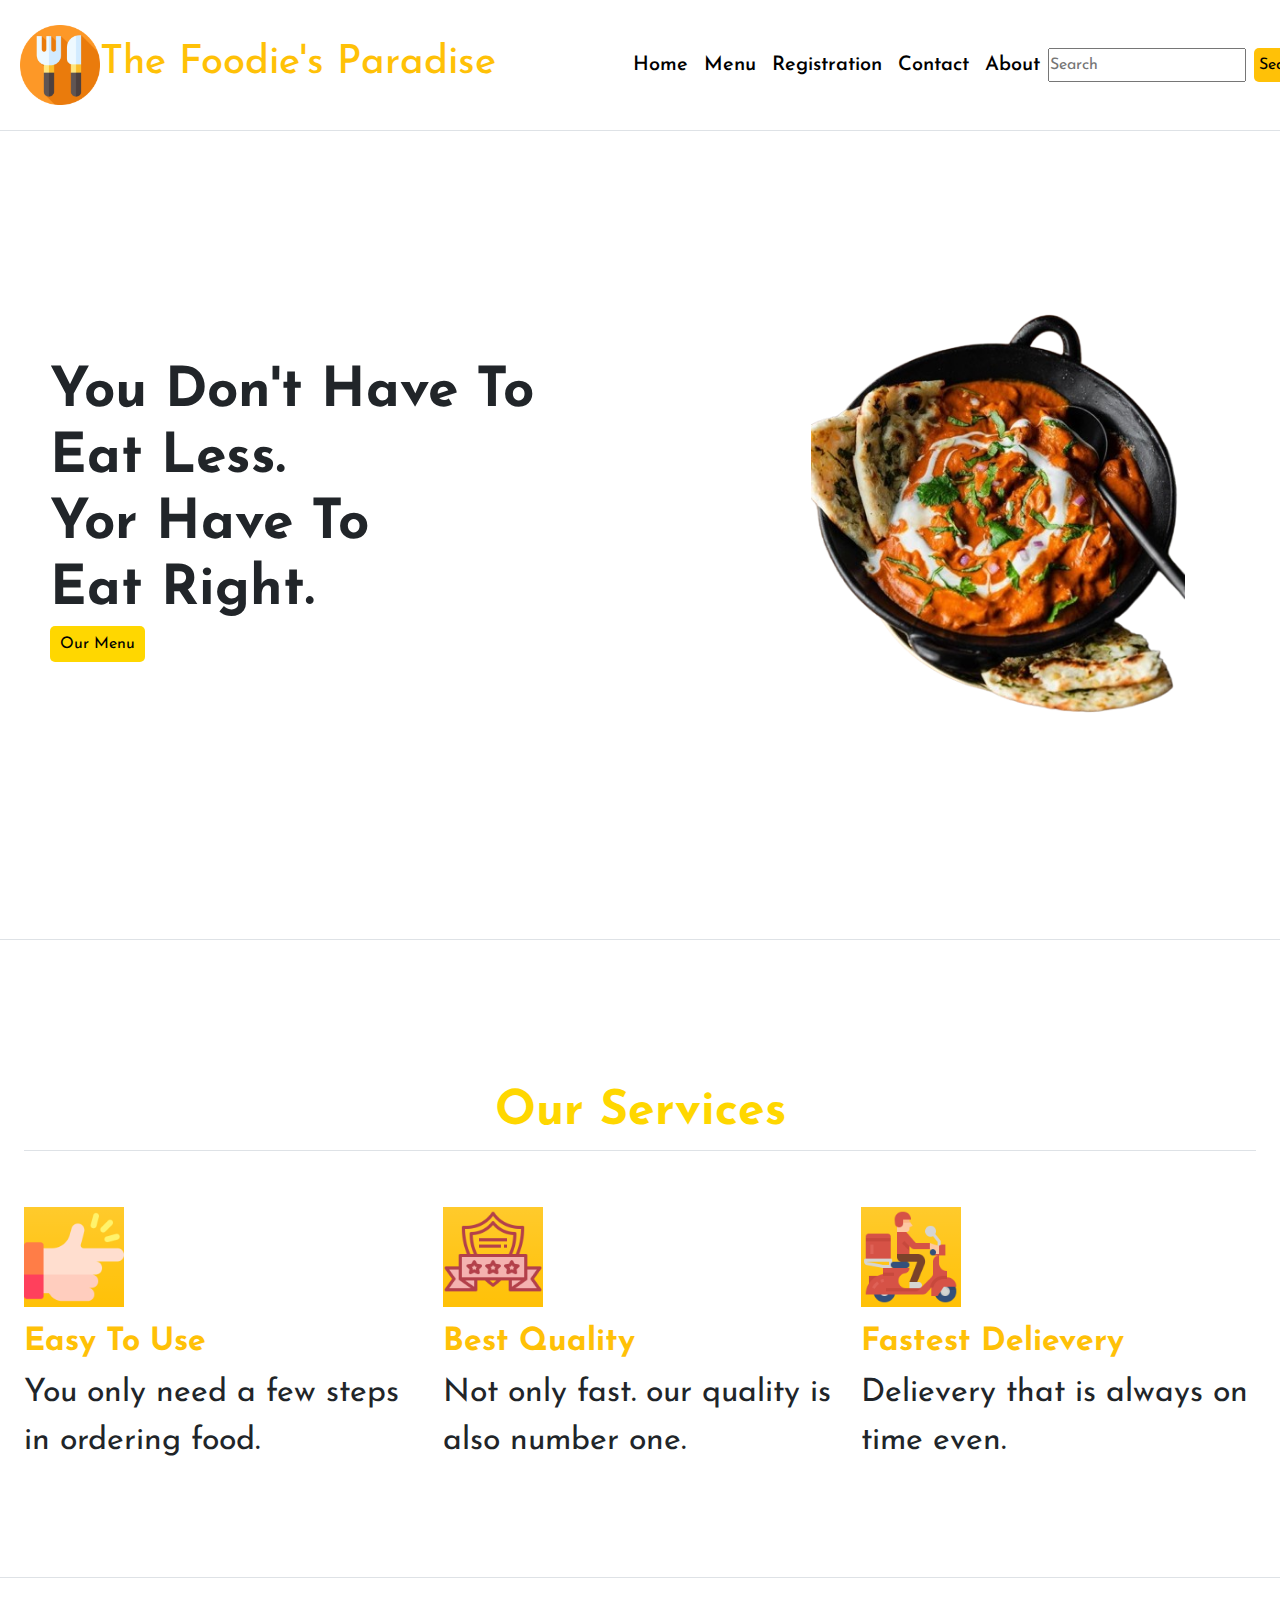
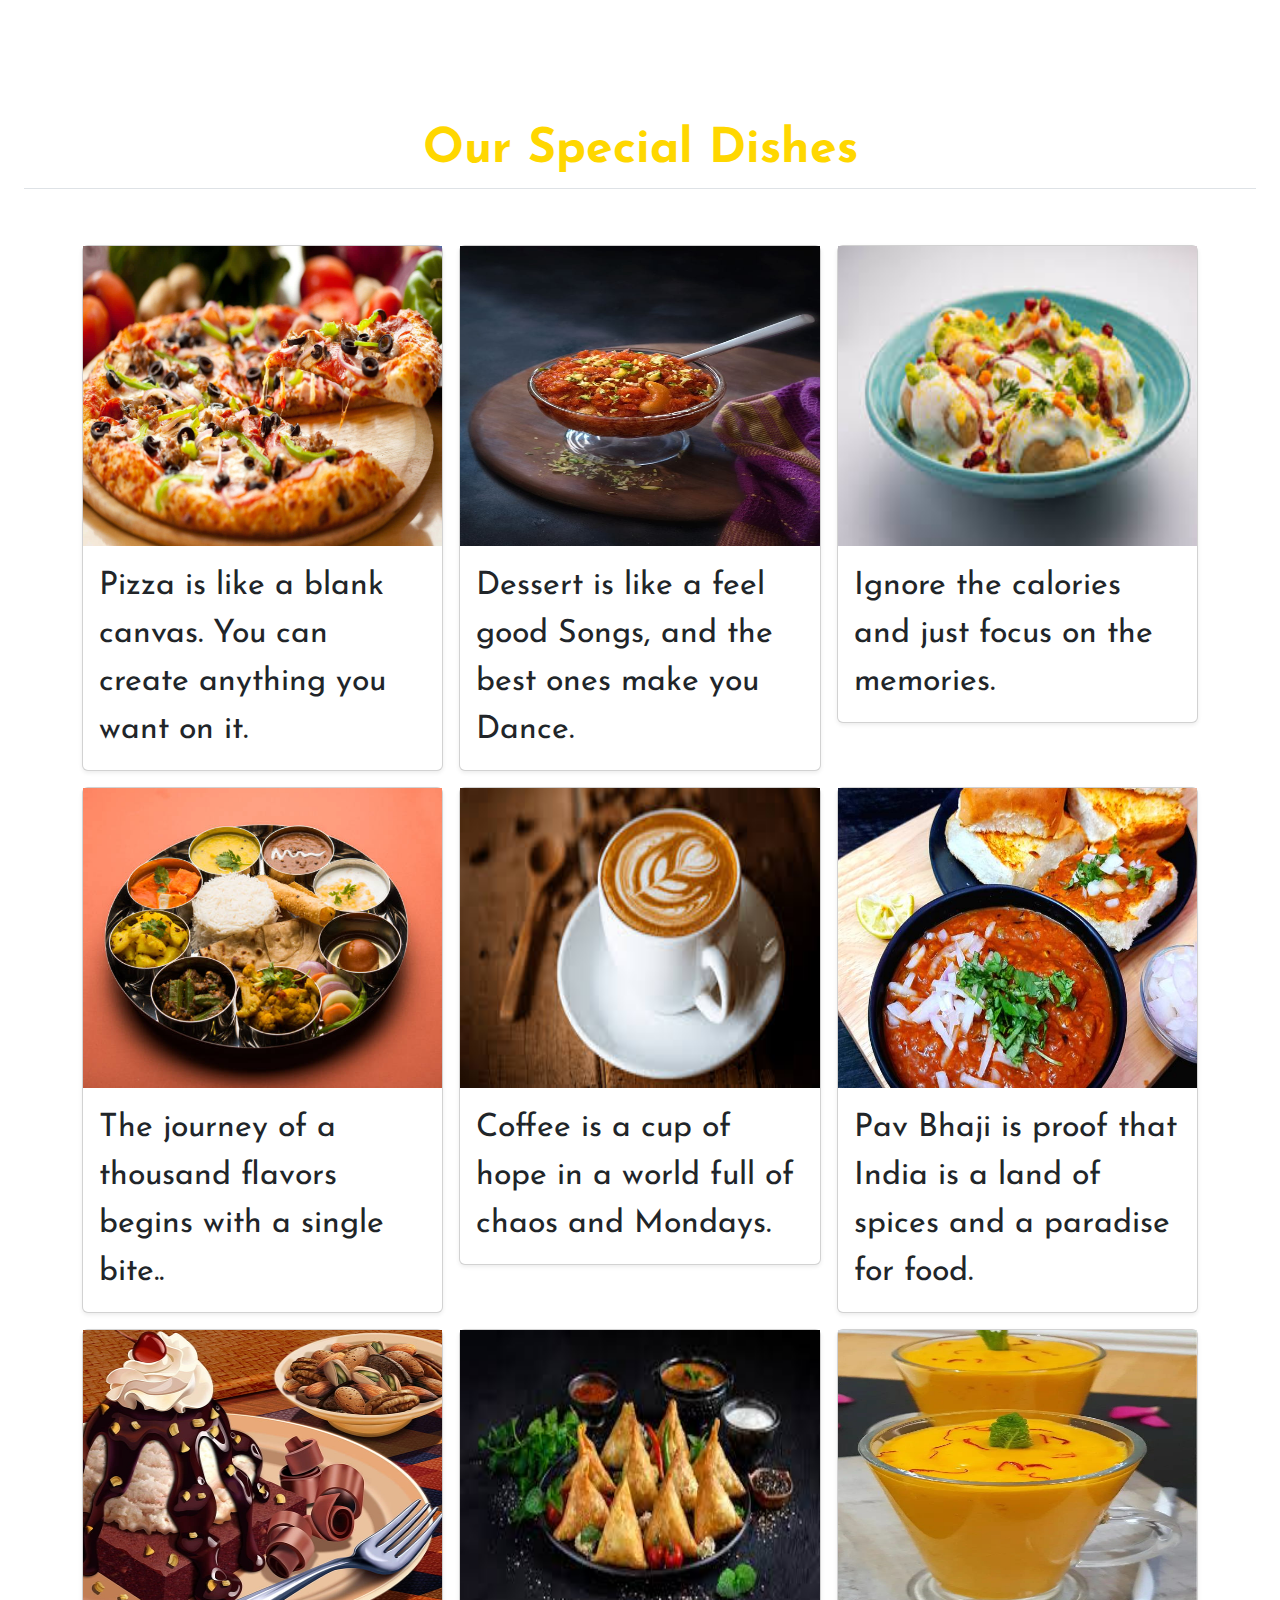
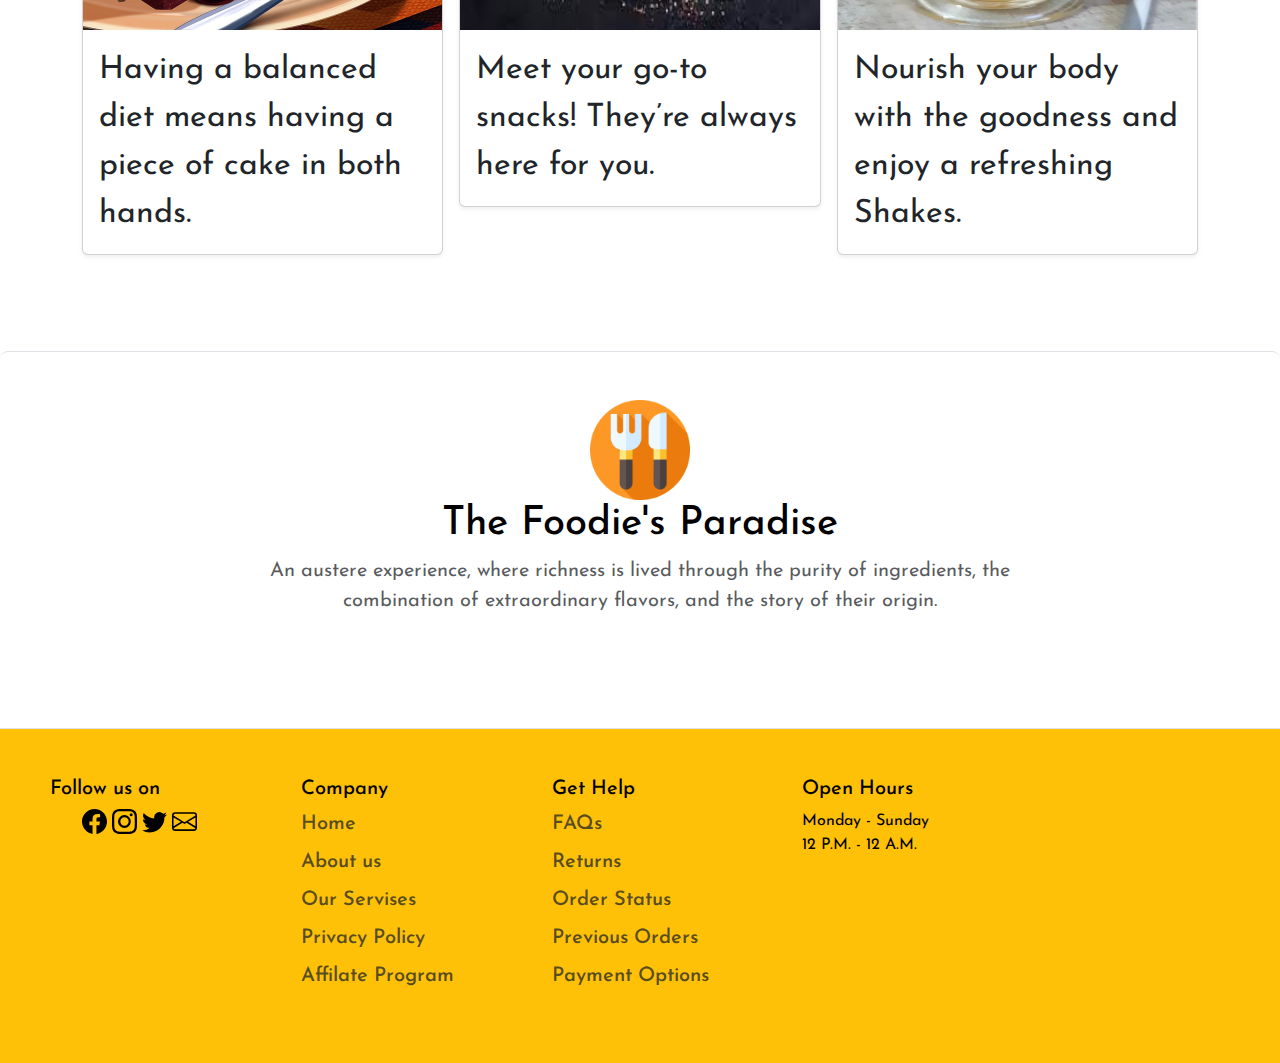
<file: index.html>
<!DOCTYPE html>
<html lang="en">
<head>
    <meta charset="UTF-8">
    <meta name="viewport" content="width=device-width, initial-scale=1.0">
    <title>The Foodie's Paradise</title>
    <!-- Favicon -->
    <link rel="shortcut icon" href="images/cutlery.png" type="image/x-icon">
    <!--  CSS -->
    <link rel="stylesheet" href="style.css">  
    <!-- Bootstrap -->
    <link href="https://cdn.jsdelivr.net/npm/bootstrap@5.3.3/dist/css/bootstrap.min.css" rel="stylesheet" integrity="sha384-QWTKZyjpPEjISv5WaRU9OFeRpok6YctnYmDr5pNlyT2bRjXh0JMhjY6hW+ALEwIH" crossorigin="anonymous">
    <!-- Font awesome link -->
    <link rel="stylesheet" href="https://cdnjs.cloudflare.com/ajax/libs/font-awesome/6.5.2/css/all.min.css">
    <!-- Google font link -->
    <link rel="preconnect" href="https://fonts.googleapis.com">
    <link rel="preconnect" href="https://fonts.gstatic.com" crossorigin>
    <link href="https://fonts.googleapis.com/css2?family=Josefin+Sans:ital,wght@0,100..700;1,100..700&display=swap" rel="stylesheet">
    
</head>
<body>

   <!--  Navbar -->
   <nav class="navbar navbar-expand-sm header" id="navbar">
        <a href="index.html" class="navbar-brand" id="logo">
            <h1 class="text-warning m-0"><i><img src="images/cutlery.png" width="80px" alt=""></i>The Foodie's Paradise</h1>
        </a>
        
        <button class="navbar-toggler" type="button" data-bs-toggle="collapse" data-bs-target="#mynavbar">
            <span><i class="fa-solid fa-bars"></i></span>
        </button>
        <div class="collapse navbar-collapse" id="mynavbar">
            <ul class="navbar-nav ms-auto ml-auto">
                <li class="nav-item ">
                    <a href="index.html" class="nav-link "> Home</a>
                </li>
                <li class="nav-item">
                    <a href="menu.html" class="nav-link"> Menu</a>
                </li>
                <li class="nav-item">
                    <a href="registration.html" class="nav-link"> Registration</a>
                </li>
                <li class="nav-item">
                    <a href="contact.html" class="nav-link"> Contact</a>
                </li>
                <li class="nav-item">
                    <a href="About.html" class="nav-link"> About</a>
                </li>
            </ul>
            <form class="d-flex">
                <input type="text" class="form-controller me-2" placeholder="Search" required>
                <button class="btn btn-warning" type="button" id="btn">Search</button>
                </form>
        </div>
    </nav> 
    
   <!--  Home section -1 -->
  <section class="home header border-top border-bottom" id="home">
    <div class="home-content">
    <h3>You Don't Have To <br>Eat Less. <br>Yor Have To <br>Eat Right.</h3>
    <a href="menu.html" id="home-btn">Our Menu</a>
</div>
   <div class="img">
    <img src="images/home-image.png" width="100%" alt="home-image">
  </div>
   </section> 

  <!--  Services -->
  <div class="features px-4 py-5 border-bottom" id="featured-3">
    <h2 class="pb-2 border-bottom heading">Our Services</h2>
    <div class="row g-4 py-5 row-cols-1 row-cols-lg-3">
      <div class="feature col">
        <div class="feature-icon d-inline-flex align-items-center justify-content-center text-bg-warning bg-gradient fs-2 mb-3">
         <img src="images/easy-to-use.png" alt="" width="100px" height="100px">
        </div>
        <h3 class="fs-2 text-warning">Easy To Use</h3>
        <p>You only need a few steps in ordering food.</p>
      </div>
      <div class="feature col">
        <div class="feature-icon d-inline-flex align-items-center justify-content-center text-bg-warning bg-gradient fs-2 mb-3">
        <img src="images/shield.png" alt="" width="100px" height="100px">
        </div>
        <h3 class="fs-2 text-warning">Best Quality</h3>
        <p> Not only fast. our quality is also number one.</p>
      </div>
      <div class="feature col">
        <div class="feature-icon d-inline-flex align-items-center justify-content-center text-bg-warning bg-gradient fs-2 mb-3">
        <img src="images/delivery.png" alt="" width="100px" height="100px">
        </div>
        <h3 class="fs-2 text-warning">Fastest Delievery</h3>
        <p>Delievery that is always on time even.</p>
      </div>
    </div>
  </div>

<!--   Speciality -->
  <div class="features px-4 py-5" id="featured-3">
    <h2 class="pb-2 border-bottom heading">Our Special Dishes</h2>
    <div class="album py-5 bg-body">
      <div class="container md-3 py-3 py-md-0">
        <div class="row row-cols-1 row-cols-sm-2 row-cols-md-3 g-3">
          <div class="col">
            <div class="card shadow-sm">
              <img src="images/pizza.jpg" alt="" width="100%" height="300">
              <div class="card-body">
                <p class="card-text">Pizza is like a blank canvas. You can create anything you want on it.</p>
    
              </div>
            </div>
          </div>
          <div class="col">
            <div class="card shadow-sm">
              <img src="images/Desert.jpeg" alt="" width="100%" height="300">
              <div class="card-body">
                <p class="card-text">Dessert is like a feel good Songs, and the best ones make you Dance.</p>
              </div>
            </div>
          </div>
          <div class="col">
            <div class="card shadow-sm">
              <img src="images/dahibade.jfif" alt="" width="100%" height="300">
              <div class="card-body">
                <p class="card-text">Ignore the calories and just focus on the memories.</p>
              </div>
            </div>
          </div>
  
          <div class="col">
            <div class="card shadow-sm">
              <img src="images/dinnerthali.jpg" alt="" width="100%" height="300">
              <div class="card-body">
                <p class="card-text">The journey of a thousand flavors begins with a single bite..</p>
              
              </div>
            </div>
          </div>
          <div class="col">
            <div class="card shadow-sm">
              <img src="images/coffee.jfif" alt="" width="100%" height="300">
              <div class="card-body">
                <p class="card-text">Coffee is a cup of hope in a world full of chaos and Mondays.</p>    
              </div>
            </div>
          </div>
          <div class="col">
            <div class="card shadow-sm">
              <img src="images/paavbhaji.jpg" alt="" width="100%" height="300">
              <div class="card-body">
                <p class="card-text">Pav Bhaji is proof that India is a land of spices and a paradise for food.</p>
               
              </div>
            </div>
          </div>
  
          <div class="col">
            <div class="card shadow-sm">
              <img src="images/cake.jpg" alt="" width="100%" height="300">
              <div class="card-body">
                <p class="card-text">Having a balanced diet means having a piece of cake in both hands.</p>
              
              </div>
            </div>
          </div>
          <div class="col">
            <div class="card shadow-sm">
             <img src="images/snack.jfif" alt="" width="100%" height="300">
              <div class="card-body">
                <p class="card-text">Meet your go-to snacks! They’re always here for you.</p> 
              </div>
            </div>
          </div>
          <div class="col">
            <div class="card shadow-sm">
              <img src="images/Seasonal (1).jpeg" alt="" width="100%" height="300">
              <div class="card-body">
                <p class="card-text">Nourish your body with the goodness and enjoy a refreshing Shakes.</p>
              </div>
            </div>
          </div>
        </div>
      </div>
    </div>
    </div>
   </div>
 
   <!--  About  -->
  <div class="p-5 text-center rounded-3 border-top">
    <img src="images/cutlery.png" alt="" height="100px">
    <h1 class="text-body-emphasis">The Foodie's Paradise</h1>
    <p class="col-lg-8 mx-auto fs-5 text-muted">   
An austere experience, where richness is lived through the purity of ingredients, the combination of extraordinary flavors, and the story of their origin.
    </p>
    
    </div>
  </div>

 <!--  Footer -->
 <footer class="row row-cols-1 row-cols-sm-2 row-cols-md-5 py-5 my-5 mb-0 border-top text-bg-warning">
  <div class="col mb-3 ">
    <h5>Follow us on</h5>
    <ul class="raw flex-row">
      <svg xmlns="http://www.w3.org/2000/svg" width="25" height="25" fill="currentColor" class="bi bi-facebook" viewBox="0 0 16 16">
        <path d="M16 8.049c0-4.446-3.582-8.05-8-8.05C3.58 0-.002 3.603-.002 8.05c0 4.017 2.926 7.347 6.75 7.951v-5.625h-2.03V8.05H6.75V6.275c0-2.017 1.195-3.131 3.022-3.131.876 0 1.791.157 1.791.157v1.98h-1.009c-.993 0-1.303.621-1.303 1.258v1.51h2.218l-.354 2.326H9.25V16c3.824-.604 6.75-3.934 6.75-7.951"/>
      </svg>
      <svg xmlns="http://www.w3.org/2000/svg" width="25" height="25" fill="currentColor" class="bi bi-instagram" viewBox="0 0 16 16">
        <path d="M8 0C5.829 0 5.556.01 4.703.048 3.85.088 3.269.222 2.76.42a3.9 3.9 0 0 0-1.417.923A3.9 3.9 0 0 0 .42 2.76C.222 3.268.087 3.85.048 4.7.01 5.555 0 5.827 0 8.001c0 2.172.01 2.444.048 3.297.04.852.174 1.433.372 1.942.205.526.478.972.923 1.417.444.445.89.719 1.416.923.51.198 1.09.333 1.942.372C5.555 15.99 5.827 16 8 16s2.444-.01 3.298-.048c.851-.04 1.434-.174 1.943-.372a3.9 3.9 0 0 0 1.416-.923c.445-.445.718-.891.923-1.417.197-.509.332-1.09.372-1.942C15.99 10.445 16 10.173 16 8s-.01-2.445-.048-3.299c-.04-.851-.175-1.433-.372-1.941a3.9 3.9 0 0 0-.923-1.417A3.9 3.9 0 0 0 13.24.42c-.51-.198-1.092-.333-1.943-.372C10.443.01 10.172 0 7.998 0zm-.717 1.442h.718c2.136 0 2.389.007 3.232.046.78.035 1.204.166 1.486.275.373.145.64.319.92.599s.453.546.598.92c.11.281.24.705.275 1.485.039.843.047 1.096.047 3.231s-.008 2.389-.047 3.232c-.035.78-.166 1.203-.275 1.485a2.5 2.5 0 0 1-.599.919c-.28.28-.546.453-.92.598-.28.11-.704.24-1.485.276-.843.038-1.096.047-3.232.047s-2.39-.009-3.233-.047c-.78-.036-1.203-.166-1.485-.276a2.5 2.5 0 0 1-.92-.598 2.5 2.5 0 0 1-.6-.92c-.109-.281-.24-.705-.275-1.485-.038-.843-.046-1.096-.046-3.233s.008-2.388.046-3.231c.036-.78.166-1.204.276-1.486.145-.373.319-.64.599-.92s.546-.453.92-.598c.282-.11.705-.24 1.485-.276.738-.034 1.024-.044 2.515-.045zm4.988 1.328a.96.96 0 1 0 0 1.92.96.96 0 0 0 0-1.92m-4.27 1.122a4.109 4.109 0 1 0 0 8.217 4.109 4.109 0 0 0 0-8.217m0 1.441a2.667 2.667 0 1 1 0 5.334 2.667 2.667 0 0 1 0-5.334"/>
      </svg>
      <svg xmlns="http://www.w3.org/2000/svg" width="25" height="25" fill="currentColor" class="bi bi-twitter" viewBox="0 0 16 16">
        <path d="M5.026 15c6.038 0 9.341-5.003 9.341-9.334q.002-.211-.006-.422A6.7 6.7 0 0 0 16 3.542a6.7 6.7 0 0 1-1.889.518 3.3 3.3 0 0 0 1.447-1.817 6.5 6.5 0 0 1-2.087.793A3.286 3.286 0 0 0 7.875 6.03a9.32 9.32 0 0 1-6.767-3.429 3.29 3.29 0 0 0 1.018 4.382A3.3 3.3 0 0 1 .64 6.575v.045a3.29 3.29 0 0 0 2.632 3.218 3.2 3.2 0 0 1-.865.115 3 3 0 0 1-.614-.057 3.28 3.28 0 0 0 3.067 2.277A6.6 6.6 0 0 1 .78 13.58a6 6 0 0 1-.78-.045A9.34 9.34 0 0 0 5.026 15"/>
      </svg>
      <svg xmlns="http://www.w3.org/2000/svg" width="25" height="25" fill="currentColor" class="bi bi-envelope" viewBox="0 0 16 16">
        <path d="M0 4a2 2 0 0 1 2-2h12a2 2 0 0 1 2 2v8a2 2 0 0 1-2 2H2a2 2 0 0 1-2-2zm2-1a1 1 0 0 0-1 1v.217l7 4.2 7-4.2V4a1 1 0 0 0-1-1zm13 2.383-4.708 2.825L15 11.105zm-.034 6.876-5.64-3.471L8 9.583l-1.326-.795-5.64 3.47A1 1 0 0 0 2 13h12a1 1 0 0 0 .966-.741M1 11.105l4.708-2.897L1 5.383z"/>
      </svg>
  </ul>
  </div>


  <div class="col mb-3">
    <h5>Company</h5>
    <ul class="nav flex-column">
      <li class="nav-item mb-2"><a href="index.html" class="nav-link p-0 text-body-secondary">Home</a></li>
      <li class="nav-item mb-2"><a href="About.html" class="nav-link p-0 text-body-secondary">About us</a></li>
      <li class="nav-item mb-2"><a href="#" class="nav-link p-0 text-body-secondary">Our Servises</a></li>
      <li class="nav-item mb-2"><a href="#" class="nav-link p-0 text-body-secondary">Privacy Policy</a></li>
      <li class="nav-item mb-2"><a href="#" class="nav-link p-0 text-body-secondary">Affilate Program</a></li>
  </div>

  <div class="col mb-3">
    <h5>Get Help</h5>
    <ul class="nav flex-column">
      <li class="nav-item mb-2"><a href="#" class="nav-link p-0 text-body-secondary">FAQs</a></li>
      <li class="nav-item mb-2"><a href="#" class="nav-link p-0 text-body-secondary">Returns</a></li>
      <li class="nav-item mb-2"><a href="#" class="nav-link p-0 text-body-secondary">Order Status</a></li>
      <li class="nav-item mb-2"><a href="#" class="nav-link p-0 text-body-secondary">Previous Orders</a></li>
      <li class="nav-item mb-2"><a href="registration.html" class="nav-link p-0 text-body-secondary">Payment Options</a></li>
    </ul>
  </div>

  <div class="col mb-3">
    <h5>Open Hours</h5>
    <ul class="nav flex-column">
    <p>Monday - Sunday <br>12 P.M. - 12 A.M.</p>
    </ul>
  </div>
</footer>
      
      
    <script src="https://cdn.jsdelivr.net/npm/bootstrap@5.3.3/dist/js/bootstrap.bundle.min.js" integrity="sha384-YvpcrYf0tY3lHB60NNkmXc5s9fDVZLESaAA55NDzOxhy9GkcIdslK1eN7N6jIeHz" crossorigin="anonymous"></script>
</body>
</html>
</file>
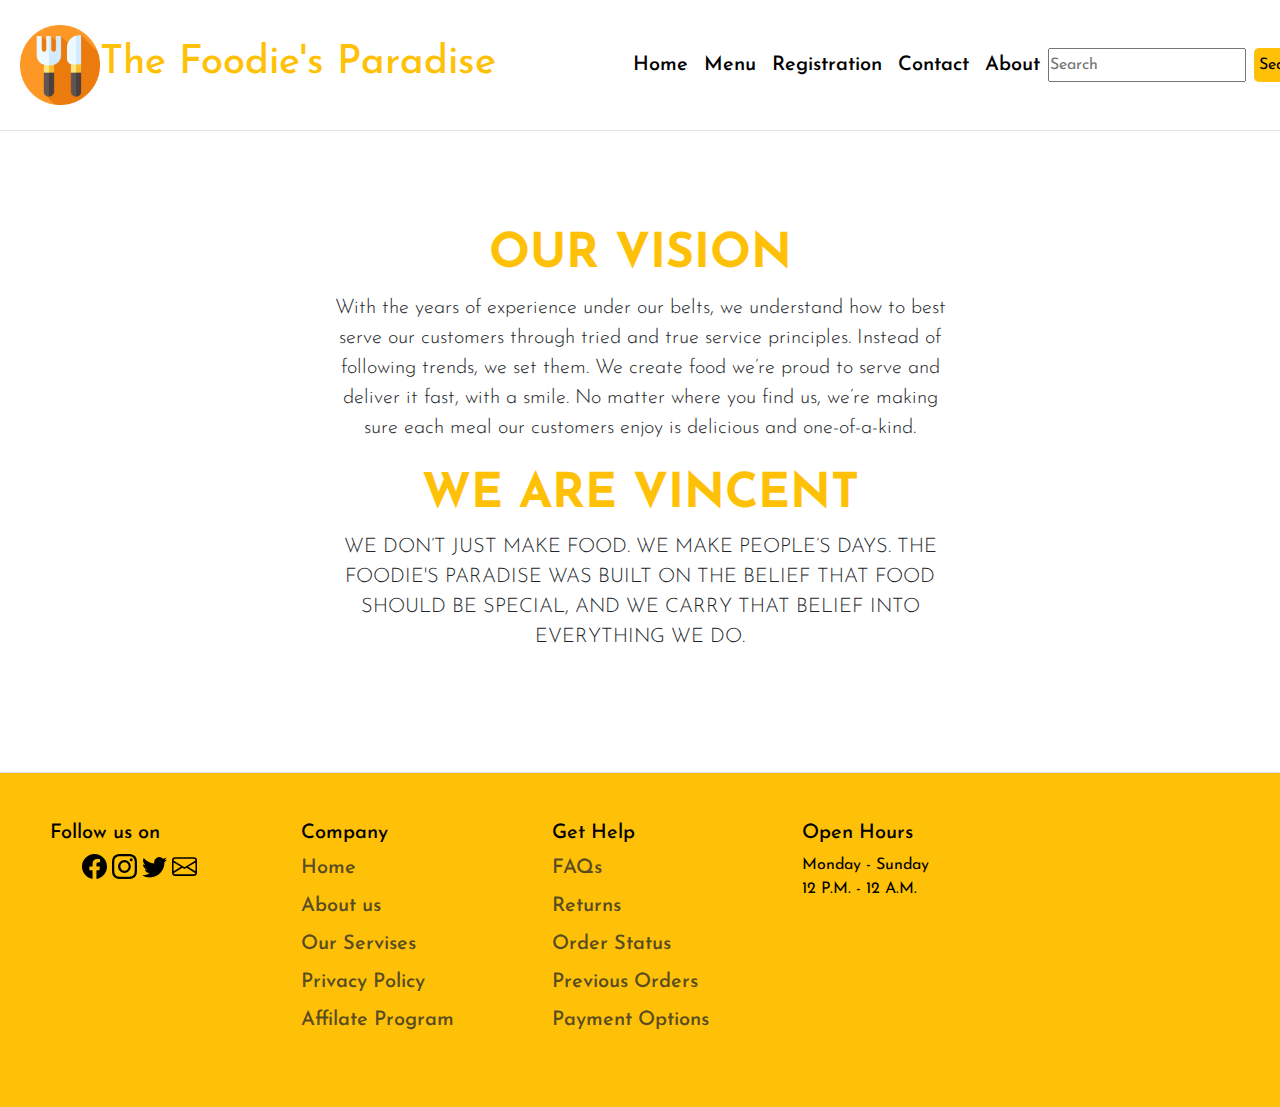
<file: About.html>
<html lang="en">
<head>
    <meta charset="UTF-8">
    <meta name="viewport" content="width=device-width, initial-scale=1.0">
    <title>The Foodie's Paradise</title>

     <!-- Favicon -->
     <link rel="shortcut icon" href="images/cutlery.png" type="image/x-icon">
     <!--  CSS -->
     <link rel="stylesheet" href="style.css">  
     <!-- Bootstrap -->
     <link href="https://cdn.jsdelivr.net/npm/bootstrap@5.3.3/dist/css/bootstrap.min.css" rel="stylesheet" integrity="sha384-QWTKZyjpPEjISv5WaRU9OFeRpok6YctnYmDr5pNlyT2bRjXh0JMhjY6hW+ALEwIH" crossorigin="anonymous">
     <!-- Font awesome link -->
     <link rel="stylesheet" href="https://cdnjs.cloudflare.com/ajax/libs/font-awesome/6.5.2/css/all.min.css">
     <!-- Google font link -->
     <link rel="preconnect" href="https://fonts.googleapis.com">
     <link rel="preconnect" href="https://fonts.gstatic.com" crossorigin>
     <link href="https://fonts.googleapis.com/css2?family=Josefin+Sans:ital,wght@0,100..700;1,100..700&display=swap" rel="stylesheet">
     
</head>
<body>

<!--  Navbar -->
   <nav class="navbar navbar-expand-sm header border-bottom" id="navbar">
    <a href="index.html" class="navbar-brand" id="logo">
        <h1 class="text-warning m-0"><i><img src="images/cutlery.png" width="80px" alt=""></i>The Foodie's Paradise</h1>
    </a>
    
    <button class="navbar-toggler" type="button" data-bs-toggle="collapse" data-bs-target="#mynavbar">
        <span><i class="fa-solid fa-bars"></i></span>
    </button>
    <div class="collapse navbar-collapse" id="mynavbar">
        <ul class="navbar-nav ms-auto ml-auto">
            <li class="nav-item ">
                <a href="index.html" class="nav-link "> Home</a>
            </li>
            <li class="nav-item">
                <a href="menu.html" class="nav-link"> Menu</a>
            </li>
            <li class="nav-item">
                <a href="registration.html" class="nav-link"> Registration</a>
            </li>
            <li class="nav-item">
                <a href="contact.html" class="nav-link"> Contact</a>
            </li>
            <li class="nav-item">
                <a href="About.html" class="nav-link"> About</a>
            </li>
        </ul>
        <form class="d-flex">
            <input type="text" class="form-controller me-2" placeholder="Search" required>
            <button class="btn btn-warning" type="button" id="btn">Search</button>
            </form>
    </div>
</nav> 

<!-- About -->
<div class="px-4 py-5 my-5 text-center">
  <h1 class="display-5 fw-bold  text-warning">OUR VISION</h1>
  <div class="col-lg-6 mx-auto">
    <p class="lead mb-4"> With the years of experience under our belts, we understand how to best serve our customers through tried and true service principles. Instead of following trends, we set them. We create food we’re proud to serve and deliver it fast, with a smile. No matter where you find us, we’re making sure each meal our customers enjoy is delicious and one-of-a-kind.</p>
  </div>
  <h2 class="display-5 fw-bold text-warning">WE ARE VINCENT</h1>
  <div class="col-lg-6 mx-auto">
    <p class="lead mb-4 "> 
      WE DON’T JUST MAKE FOOD. WE MAKE PEOPLE’S DAYS. THE FOODIE'S PARADISE WAS BUILT ON THE BELIEF THAT FOOD SHOULD BE SPECIAL, AND WE CARRY THAT BELIEF INTO EVERYTHING WE DO.</p>
  </div>
</div>


 <!--  Footer -->
 <footer class="row row-cols-1 row-cols-sm-2 row-cols-md-5 py-5 my-5 mb-0 border-top text-bg-warning">
    <div class="col mb-3 ">
      <h5>Follow us on</h5>
      <ul class="raw flex-row">
        <svg xmlns="http://www.w3.org/2000/svg" width="25" height="25" fill="currentColor" class="bi bi-facebook" viewBox="0 0 16 16">
          <path d="M16 8.049c0-4.446-3.582-8.05-8-8.05C3.58 0-.002 3.603-.002 8.05c0 4.017 2.926 7.347 6.75 7.951v-5.625h-2.03V8.05H6.75V6.275c0-2.017 1.195-3.131 3.022-3.131.876 0 1.791.157 1.791.157v1.98h-1.009c-.993 0-1.303.621-1.303 1.258v1.51h2.218l-.354 2.326H9.25V16c3.824-.604 6.75-3.934 6.75-7.951"/>
        </svg>
        <svg xmlns="http://www.w3.org/2000/svg" width="25" height="25" fill="currentColor" class="bi bi-instagram" viewBox="0 0 16 16">
          <path d="M8 0C5.829 0 5.556.01 4.703.048 3.85.088 3.269.222 2.76.42a3.9 3.9 0 0 0-1.417.923A3.9 3.9 0 0 0 .42 2.76C.222 3.268.087 3.85.048 4.7.01 5.555 0 5.827 0 8.001c0 2.172.01 2.444.048 3.297.04.852.174 1.433.372 1.942.205.526.478.972.923 1.417.444.445.89.719 1.416.923.51.198 1.09.333 1.942.372C5.555 15.99 5.827 16 8 16s2.444-.01 3.298-.048c.851-.04 1.434-.174 1.943-.372a3.9 3.9 0 0 0 1.416-.923c.445-.445.718-.891.923-1.417.197-.509.332-1.09.372-1.942C15.99 10.445 16 10.173 16 8s-.01-2.445-.048-3.299c-.04-.851-.175-1.433-.372-1.941a3.9 3.9 0 0 0-.923-1.417A3.9 3.9 0 0 0 13.24.42c-.51-.198-1.092-.333-1.943-.372C10.443.01 10.172 0 7.998 0zm-.717 1.442h.718c2.136 0 2.389.007 3.232.046.78.035 1.204.166 1.486.275.373.145.64.319.92.599s.453.546.598.92c.11.281.24.705.275 1.485.039.843.047 1.096.047 3.231s-.008 2.389-.047 3.232c-.035.78-.166 1.203-.275 1.485a2.5 2.5 0 0 1-.599.919c-.28.28-.546.453-.92.598-.28.11-.704.24-1.485.276-.843.038-1.096.047-3.232.047s-2.39-.009-3.233-.047c-.78-.036-1.203-.166-1.485-.276a2.5 2.5 0 0 1-.92-.598 2.5 2.5 0 0 1-.6-.92c-.109-.281-.24-.705-.275-1.485-.038-.843-.046-1.096-.046-3.233s.008-2.388.046-3.231c.036-.78.166-1.204.276-1.486.145-.373.319-.64.599-.92s.546-.453.92-.598c.282-.11.705-.24 1.485-.276.738-.034 1.024-.044 2.515-.045zm4.988 1.328a.96.96 0 1 0 0 1.92.96.96 0 0 0 0-1.92m-4.27 1.122a4.109 4.109 0 1 0 0 8.217 4.109 4.109 0 0 0 0-8.217m0 1.441a2.667 2.667 0 1 1 0 5.334 2.667 2.667 0 0 1 0-5.334"/>
        </svg>
        <svg xmlns="http://www.w3.org/2000/svg" width="25" height="25" fill="currentColor" class="bi bi-twitter" viewBox="0 0 16 16">
          <path d="M5.026 15c6.038 0 9.341-5.003 9.341-9.334q.002-.211-.006-.422A6.7 6.7 0 0 0 16 3.542a6.7 6.7 0 0 1-1.889.518 3.3 3.3 0 0 0 1.447-1.817 6.5 6.5 0 0 1-2.087.793A3.286 3.286 0 0 0 7.875 6.03a9.32 9.32 0 0 1-6.767-3.429 3.29 3.29 0 0 0 1.018 4.382A3.3 3.3 0 0 1 .64 6.575v.045a3.29 3.29 0 0 0 2.632 3.218 3.2 3.2 0 0 1-.865.115 3 3 0 0 1-.614-.057 3.28 3.28 0 0 0 3.067 2.277A6.6 6.6 0 0 1 .78 13.58a6 6 0 0 1-.78-.045A9.34 9.34 0 0 0 5.026 15"/>
        </svg>
        <svg xmlns="http://www.w3.org/2000/svg" width="25" height="25" fill="currentColor" class="bi bi-envelope" viewBox="0 0 16 16">
          <path d="M0 4a2 2 0 0 1 2-2h12a2 2 0 0 1 2 2v8a2 2 0 0 1-2 2H2a2 2 0 0 1-2-2zm2-1a1 1 0 0 0-1 1v.217l7 4.2 7-4.2V4a1 1 0 0 0-1-1zm13 2.383-4.708 2.825L15 11.105zm-.034 6.876-5.64-3.471L8 9.583l-1.326-.795-5.64 3.47A1 1 0 0 0 2 13h12a1 1 0 0 0 .966-.741M1 11.105l4.708-2.897L1 5.383z"/>
        </svg>
    </ul>
    </div>
  
  
    <div class="col mb-3">
      <h5>Company</h5>
      <ul class="nav flex-column">
        <li class="nav-item mb-2"><a href="index.html" class="nav-link p-0 text-body-secondary">Home</a></li>
        <li class="nav-item mb-2"><a href="About.html" class="nav-link p-0 text-body-secondary">About us</a></li>
        <li class="nav-item mb-2"><a href="#" class="nav-link p-0 text-body-secondary">Our Servises</a></li>
        <li class="nav-item mb-2"><a href="#" class="nav-link p-0 text-body-secondary">Privacy Policy</a></li>
        <li class="nav-item mb-2"><a href="#" class="nav-link p-0 text-body-secondary">Affilate Program</a></li>
    </div>
  
    <div class="col mb-3">
      <h5>Get Help</h5>
      <ul class="nav flex-column">
        <li class="nav-item mb-2"><a href="#" class="nav-link p-0 text-body-secondary">FAQs</a></li>
        <li class="nav-item mb-2"><a href="#" class="nav-link p-0 text-body-secondary">Returns</a></li>
        <li class="nav-item mb-2"><a href="#" class="nav-link p-0 text-body-secondary">Order Status</a></li>
        <li class="nav-item mb-2"><a href="#" class="nav-link p-0 text-body-secondary">Previous Orders</a></li>
        <li class="nav-item mb-2"><a href="registration.html" class="nav-link p-0 text-body-secondary">Payment Options</a></li>
      </ul>
    </div>
  
    <div class="col mb-3">
      <h5>Open Hours</h5>
      <ul class="nav flex-column">
      <p>Monday - Sunday <br>12 P.M. - 12 A.M.</p>
      </ul>
    </div>
  </footer>
        
</body>
</html>
</file>
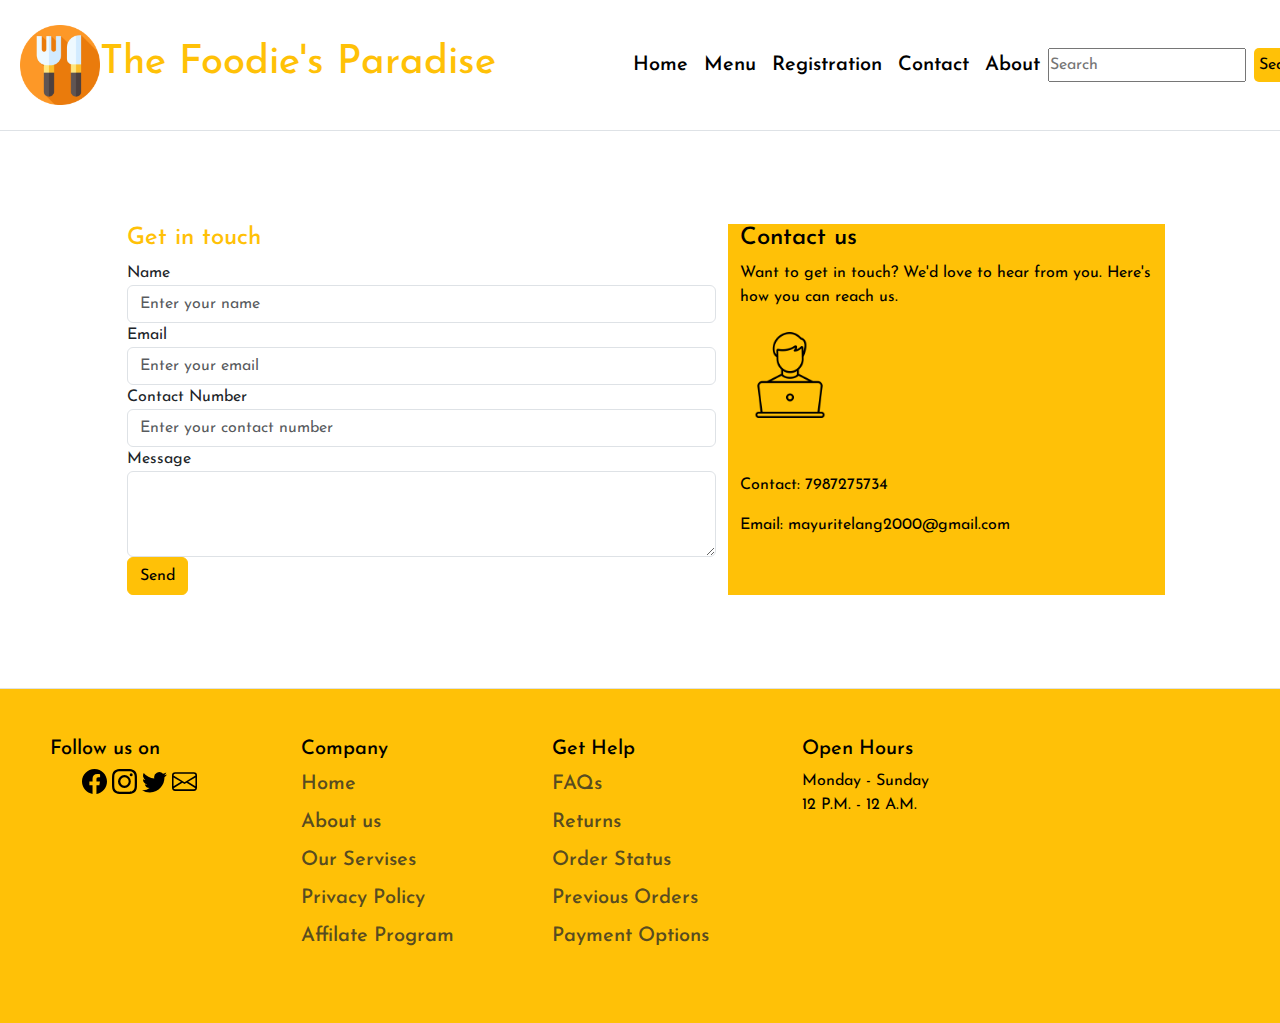
<file: contact.html>
<html lang="en">
<head>
    <meta charset="UTF-8">
    <meta name="viewport" content="width=device-width, initial-scale=1.0">
    <title>The Foodie's Paradise</title>
     <!-- Favicon -->
     <link rel="shortcut icon" href="images/cutlery.png" type="image/x-icon">
     <!--  CSS -->
     <link rel="stylesheet" href="style.css">  
     <!-- Bootstrap -->
     <link href="https://cdn.jsdelivr.net/npm/bootstrap@5.3.3/dist/css/bootstrap.min.css" rel="stylesheet" integrity="sha384-QWTKZyjpPEjISv5WaRU9OFeRpok6YctnYmDr5pNlyT2bRjXh0JMhjY6hW+ALEwIH" crossorigin="anonymous">
     <!-- Font awesome link -->
     <link rel="stylesheet" href="https://cdnjs.cloudflare.com/ajax/libs/font-awesome/6.5.2/css/all.min.css">
     <!-- Google font link -->
     <link rel="preconnect" href="https://fonts.googleapis.com">
     <link rel="preconnect" href="https://fonts.gstatic.com" crossorigin>
     <link href="https://fonts.googleapis.com/css2?family=Josefin+Sans:ital,wght@0,100..700;1,100..700&display=swap" rel="stylesheet"> 
</head>
<body class="contact-body">

       <!--  Navbar -->
  <nav class="navbar navbar-expand-sm header border-bottom" id="navbar">
    <a href="index.html" class="navbar-brand" id="logo">
        <h1 class="text-warning m-0"><i><img src="images/cutlery.png" width="80px" alt=""></i>The Foodie's Paradise</h1>
    </a>
    
    <button class="navbar-toggler" type="button" data-bs-toggle="collapse" data-bs-target="#mynavbar">
        <span><i class="fa-solid fa-bars"></i></span>
    </button>
    <div class="collapse navbar-collapse" id="mynavbar">
        <ul class="navbar-nav ms-auto ml-auto">
            <li class="nav-item ">
                <a href="index.html" class="nav-link "> Home</a>
            </li>
            <li class="nav-item">
                <a href="menu.html" class="nav-link"> Menu</a>
            </li>
            <li class="nav-item">
                <a href="registration.html" class="nav-link"> Registration</a>
            </li>
            <li class="nav-item">
                <a href="contact.html" class="nav-link"> Contact</a>
            </li>
            <li class="nav-item">
                <a href="About.html" class="nav-link"> About</a>
            </li>
        </ul>
        <form class="d-flex">
            <input type="text" class="form-controller me-2" placeholder="Search" required>
            <button class="btn btn-warning" type="button" id="btn">Search</button>
            </form>
    </div>
</nav>  

<!-- Contact -->
<div class="container pt-5 gap-3">
  <div class="follow-container">
    <div class="row">
        <div class="col-md-7">
        <h4 class="text-warning">Get in touch</h4>
            <form>
                <div class="form-group">
                  <label for="exampleFormControlInput1">Name</label>
                  <input type="text" class="form-control" id="exampleFormControlInput1" placeholder="Enter your name">
                </div>
                <div class="form-group">
                    <label for="exampleFormControlInput1">Email</label>
                    <input type="email" class="form-control" id="exampleFormControlInput1" placeholder="Enter your email">
                  </div>
                  <div class="form-group">
                    <label for="exampleFormControlInput1">Contact Number</label>
                    <input type="number" class="form-control" id="exampleFormControlInput1" placeholder="Enter your contact number">
                  </div>
                <div class="form-group">
                  <label for="exampleFormControlTextarea1">Message</label>
                  <textarea class="form-control" id="exampleFormControlTextarea1" rows="3"></textarea>
                </div>
              <button class="btn btn-warning">Send</button>
              </form>
        </div>
        <div class="col-md-5 text-bg-warning">
            <h4>Contact us</h4>
            <p>Want to get in touch? We'd love to hear from you. Here's how you can reach us.</p>
            <img src="images/contact.png" alt="" width="100px" height="100px">
            <div class="mt-5">
                 <div class="d-flex">
                    <i class="bi bi-telephone-fill"></i>
                    <p>Contact: 7987275734</p>
                </div>
                <div class="d-flex">
                    <i class="bi bi-enevolope-fill"></i>
                    <p>Email: mayuritelang2000@gmail.com</p>
                </div>
            </div>
        </div>
      </div>
    </div>
</div>

<!--  Footer -->
 <footer class="row row-cols-1 row-cols-sm-2 row-cols-md-5 py-5 my-5 mb-0 border-top text-bg-warning">
    <div class="col mb-3 ">
      <h5>Follow us on</h5>
      <ul class="raw flex-row">
        <svg xmlns="http://www.w3.org/2000/svg" width="25" height="25" fill="currentColor" class="bi bi-facebook" viewBox="0 0 16 16">
          <path d="M16 8.049c0-4.446-3.582-8.05-8-8.05C3.58 0-.002 3.603-.002 8.05c0 4.017 2.926 7.347 6.75 7.951v-5.625h-2.03V8.05H6.75V6.275c0-2.017 1.195-3.131 3.022-3.131.876 0 1.791.157 1.791.157v1.98h-1.009c-.993 0-1.303.621-1.303 1.258v1.51h2.218l-.354 2.326H9.25V16c3.824-.604 6.75-3.934 6.75-7.951"/>
        </svg>
        <svg xmlns="http://www.w3.org/2000/svg" width="25" height="25" fill="currentColor" class="bi bi-instagram" viewBox="0 0 16 16">
          <path d="M8 0C5.829 0 5.556.01 4.703.048 3.85.088 3.269.222 2.76.42a3.9 3.9 0 0 0-1.417.923A3.9 3.9 0 0 0 .42 2.76C.222 3.268.087 3.85.048 4.7.01 5.555 0 5.827 0 8.001c0 2.172.01 2.444.048 3.297.04.852.174 1.433.372 1.942.205.526.478.972.923 1.417.444.445.89.719 1.416.923.51.198 1.09.333 1.942.372C5.555 15.99 5.827 16 8 16s2.444-.01 3.298-.048c.851-.04 1.434-.174 1.943-.372a3.9 3.9 0 0 0 1.416-.923c.445-.445.718-.891.923-1.417.197-.509.332-1.09.372-1.942C15.99 10.445 16 10.173 16 8s-.01-2.445-.048-3.299c-.04-.851-.175-1.433-.372-1.941a3.9 3.9 0 0 0-.923-1.417A3.9 3.9 0 0 0 13.24.42c-.51-.198-1.092-.333-1.943-.372C10.443.01 10.172 0 7.998 0zm-.717 1.442h.718c2.136 0 2.389.007 3.232.046.78.035 1.204.166 1.486.275.373.145.64.319.92.599s.453.546.598.92c.11.281.24.705.275 1.485.039.843.047 1.096.047 3.231s-.008 2.389-.047 3.232c-.035.78-.166 1.203-.275 1.485a2.5 2.5 0 0 1-.599.919c-.28.28-.546.453-.92.598-.28.11-.704.24-1.485.276-.843.038-1.096.047-3.232.047s-2.39-.009-3.233-.047c-.78-.036-1.203-.166-1.485-.276a2.5 2.5 0 0 1-.92-.598 2.5 2.5 0 0 1-.6-.92c-.109-.281-.24-.705-.275-1.485-.038-.843-.046-1.096-.046-3.233s.008-2.388.046-3.231c.036-.78.166-1.204.276-1.486.145-.373.319-.64.599-.92s.546-.453.92-.598c.282-.11.705-.24 1.485-.276.738-.034 1.024-.044 2.515-.045zm4.988 1.328a.96.96 0 1 0 0 1.92.96.96 0 0 0 0-1.92m-4.27 1.122a4.109 4.109 0 1 0 0 8.217 4.109 4.109 0 0 0 0-8.217m0 1.441a2.667 2.667 0 1 1 0 5.334 2.667 2.667 0 0 1 0-5.334"/>
        </svg>
        <svg xmlns="http://www.w3.org/2000/svg" width="25" height="25" fill="currentColor" class="bi bi-twitter" viewBox="0 0 16 16">
          <path d="M5.026 15c6.038 0 9.341-5.003 9.341-9.334q.002-.211-.006-.422A6.7 6.7 0 0 0 16 3.542a6.7 6.7 0 0 1-1.889.518 3.3 3.3 0 0 0 1.447-1.817 6.5 6.5 0 0 1-2.087.793A3.286 3.286 0 0 0 7.875 6.03a9.32 9.32 0 0 1-6.767-3.429 3.29 3.29 0 0 0 1.018 4.382A3.3 3.3 0 0 1 .64 6.575v.045a3.29 3.29 0 0 0 2.632 3.218 3.2 3.2 0 0 1-.865.115 3 3 0 0 1-.614-.057 3.28 3.28 0 0 0 3.067 2.277A6.6 6.6 0 0 1 .78 13.58a6 6 0 0 1-.78-.045A9.34 9.34 0 0 0 5.026 15"/>
        </svg>
        <svg xmlns="http://www.w3.org/2000/svg" width="25" height="25" fill="currentColor" class="bi bi-envelope" viewBox="0 0 16 16">
          <path d="M0 4a2 2 0 0 1 2-2h12a2 2 0 0 1 2 2v8a2 2 0 0 1-2 2H2a2 2 0 0 1-2-2zm2-1a1 1 0 0 0-1 1v.217l7 4.2 7-4.2V4a1 1 0 0 0-1-1zm13 2.383-4.708 2.825L15 11.105zm-.034 6.876-5.64-3.471L8 9.583l-1.326-.795-5.64 3.47A1 1 0 0 0 2 13h12a1 1 0 0 0 .966-.741M1 11.105l4.708-2.897L1 5.383z"/>
        </svg>
    </ul>
    </div>
  
  
    <div class="col mb-3">
      <h5>Company</h5>
      <ul class="nav flex-column">
        <li class="nav-item mb-2"><a href="index.html" class="nav-link p-0 text-body-secondary">Home</a></li>
        <li class="nav-item mb-2"><a href="About.html" class="nav-link p-0 text-body-secondary">About us</a></li>
        <li class="nav-item mb-2"><a href="#" class="nav-link p-0 text-body-secondary">Our Servises</a></li>
        <li class="nav-item mb-2"><a href="#" class="nav-link p-0 text-body-secondary">Privacy Policy</a></li>
        <li class="nav-item mb-2"><a href="#" class="nav-link p-0 text-body-secondary">Affilate Program</a></li>
    </div>
  
    <div class="col mb-3">
      <h5>Get Help</h5>
      <ul class="nav flex-column">
        <li class="nav-item mb-2"><a href="#" class="nav-link p-0 text-body-secondary">FAQs</a></li>
        <li class="nav-item mb-2"><a href="#" class="nav-link p-0 text-body-secondary">Returns</a></li>
        <li class="nav-item mb-2"><a href="#" class="nav-link p-0 text-body-secondary">Order Status</a></li>
        <li class="nav-item mb-2"><a href="#" class="nav-link p-0 text-body-secondary">Previous Orders</a></li>
        <li class="nav-item mb-2"><a href="registration.html" class="nav-link p-0 text-body-secondary">Payment Options</a></li>
      </ul>
    </div>
  
    <div class="col mb-3">
      <h5>Open Hours</h5>
      <ul class="nav flex-column">
      <p>Monday - Sunday <br>12 P.M. - 12 A.M.</p>
      </ul>
    </div>
  </footer> 
        
</body>
</html>
</file>
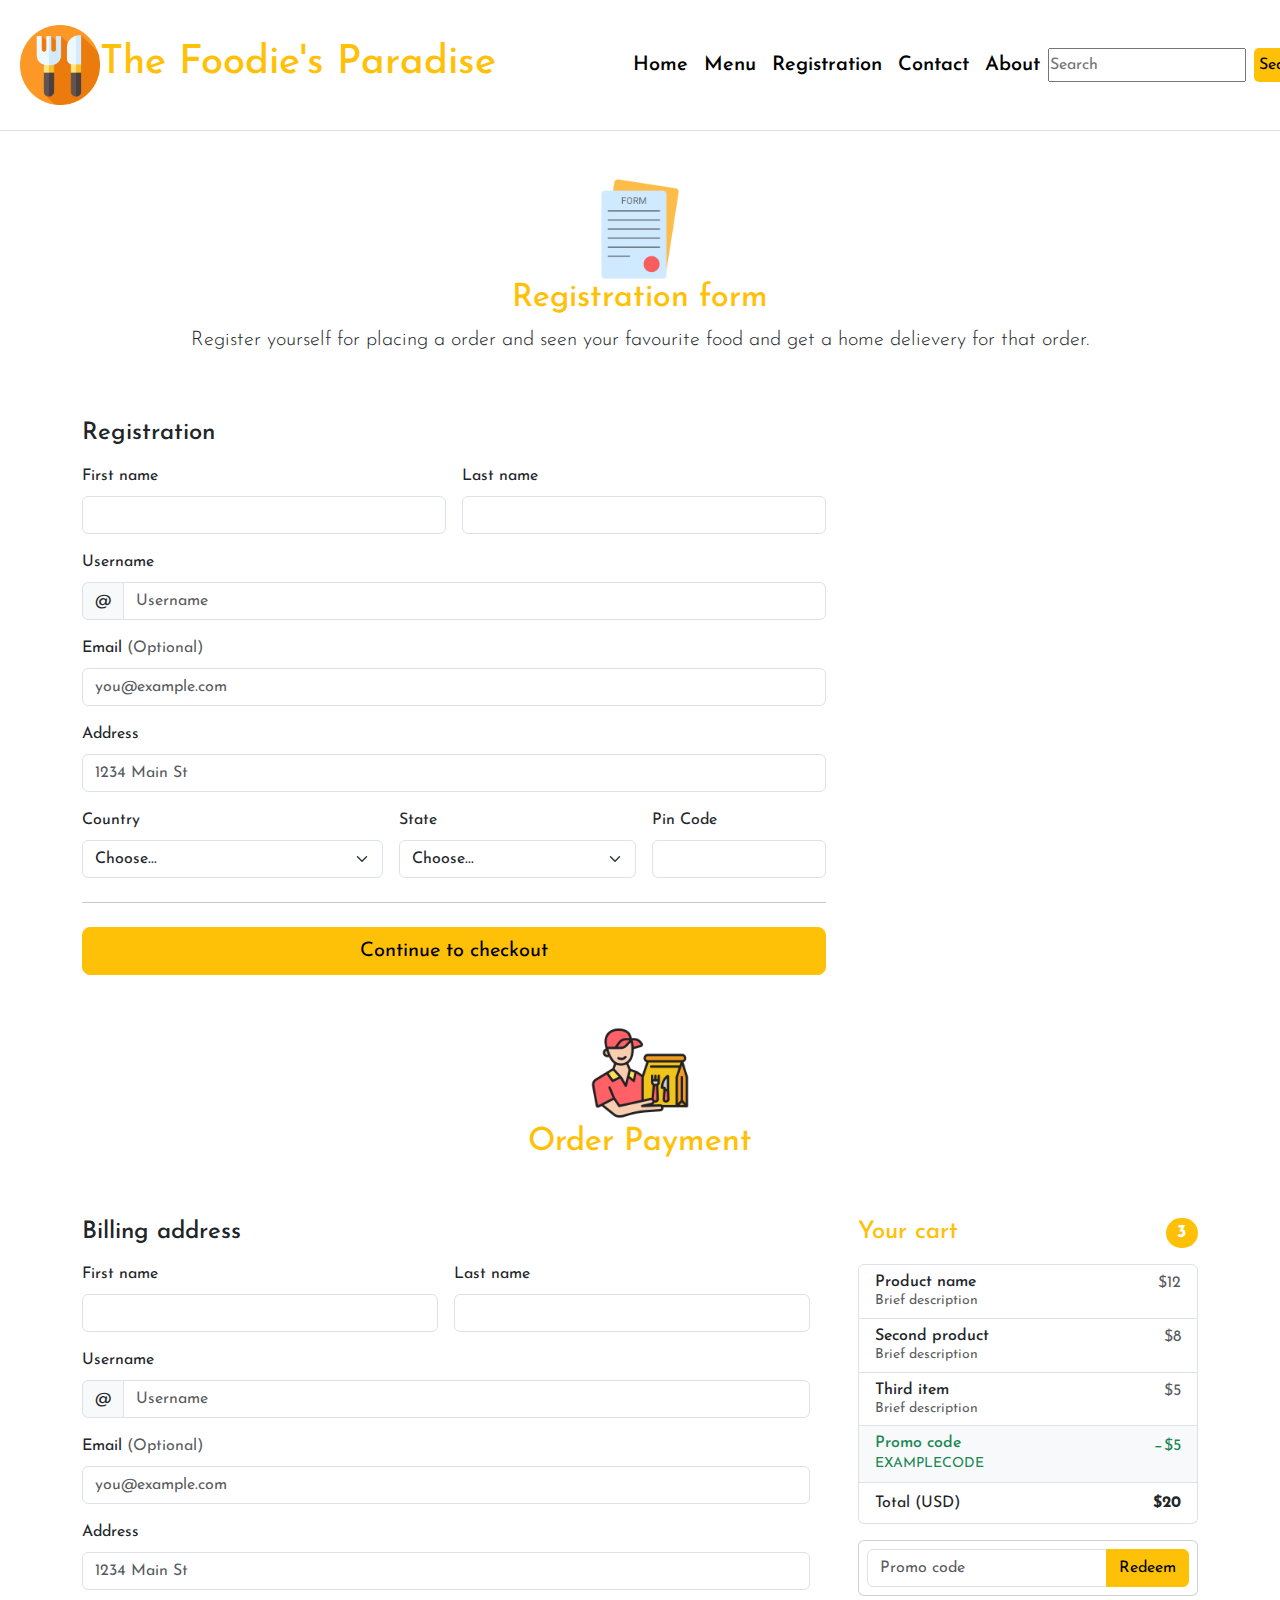
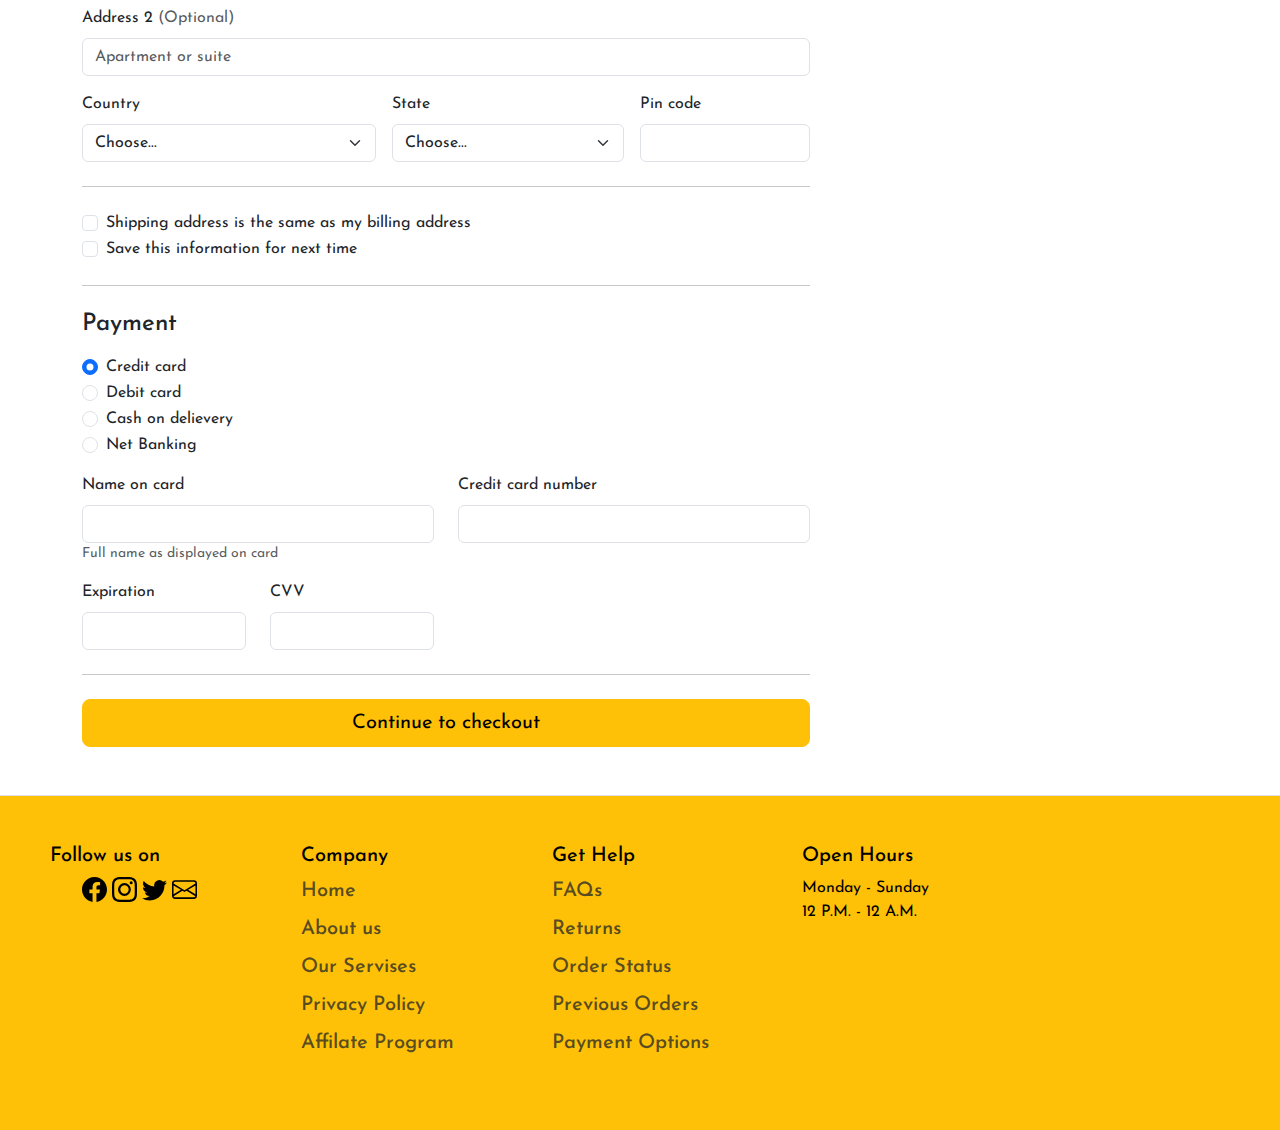
<file: registration.html>
<html lang="en">
<head>
    <meta charset="UTF-8">
    <meta name="viewport" content="width=device-width, initial-scale=1.0">
    <title>The Foodie's Paradise</title>
        <!-- Favicon -->
        <link rel="shortcut icon" href="images/cutlery.png" type="image/x-icon">
        <!--  CSS -->
        <link rel="stylesheet" href="style.css">  
        <!-- Bootstrap -->
        <link href="https://cdn.jsdelivr.net/npm/bootstrap@5.3.3/dist/css/bootstrap.min.css" rel="stylesheet" integrity="sha384-QWTKZyjpPEjISv5WaRU9OFeRpok6YctnYmDr5pNlyT2bRjXh0JMhjY6hW+ALEwIH" crossorigin="anonymous">
        <!-- Font awesome link -->
        <link rel="stylesheet" href="https://cdnjs.cloudflare.com/ajax/libs/font-awesome/6.5.2/css/all.min.css">
        <!-- Google font link -->
        <link rel="preconnect" href="https://fonts.googleapis.com">
        <link rel="preconnect" href="https://fonts.gstatic.com" crossorigin>
        <link href="https://fonts.googleapis.com/css2?family=Josefin+Sans:ital,wght@0,100..700;1,100..700&display=swap" rel="stylesheet">    
       </head>
<body>
      <!--  Navbar -->
      <nav class="navbar navbar-expand-sm header border-bottom" id="navbar">
        <a href="/registration" class="navbar-brand" id="logo">
            <h1 class="text-warning m-0"><i><img src="images/cutlery.png" width="80px" alt=""></i>The Foodie's Paradise</h1>
        </a>
        
        <button class="navbar-toggler" type="button" data-bs-toggle="collapse" data-bs-target="#mynavbar">
            <span><i class="fa-solid fa-bars"></i></span>
        </button>
        <div class="collapse navbar-collapse" id="mynavbar">
            <ul class="navbar-nav ms-auto ml-auto">
                <li class="nav-item ">
                    <a href="index.html" class="nav-link "> Home</a>
                </li>
                <li class="nav-item">
                    <a href="menu.html" class="nav-link"> Menu</a>
                </li>
                <li class="nav-item">
                    <a href="registration.html" class="nav-link"> Registration</a>
                </li>
                <li class="nav-item">
                    <a href="contact.html" class="nav-link"> Contact</a>
                </li>
                <li class="nav-item">
                    <a href="About.html" class="nav-link"> About</a>
                </li>
            </ul>
            <form class="d-flex">
                <input type="text" class="form-controller me-2" placeholder="Search" required>
                <button class="btn btn-warning" type="button" id="btn">Search</button>
                </form>
        </div>
    </nav>  

   <!--   Registration form -->
    <div class="container">
        <main>
          <div class="py-5 text-center">
            <img src="images/registration-form.png" alt="" height="100px" width="100px">
            <h2 class="text-warning">Registration form</h2>
            <p class="lead">Register yourself for placing a order and seen your favourite food and get a home delievery for that order.</p>
          </div>  
           
            <div class="col-md-7 col-lg-8">
              <h4 class="mb-3">Registration</h4>
              <form class="needs-validation" novalidate="">
                <div class="row g-3">
                  <div class="col-sm-6">
                    <label for="firstName" class="form-label">First name</label>
                    <input type="text" class="form-control" id="firstName" placeholder="" value="" required="">
                    <div class="invalid-feedback">
                      Valid first name is required.
                    </div>
                  </div>
      
                  <div class="col-sm-6">
                    <label for="lastName" class="form-label">Last name</label>
                    <input type="text" class="form-control" id="lastName" placeholder="" value="" required="">
                    <div class="invalid-feedback">
                      Valid last name is required.
                    </div>
                  </div>
      
                  <div class="col-12">
                    <label for="username" class="form-label">Username</label>
                    <div class="input-group has-validation">
                      <span class="input-group-text">@</span>
                      <input type="text" class="form-control" id="username" placeholder="Username" required="">
                    <div class="invalid-feedback">
                        Your username is required.
                      </div>
                    </div>
                  </div>
      
                  <div class="col-12">
                    <label for="email" class="form-label">Email <span class="text-body-secondary">(Optional)</span></label>
                    <input type="email" class="form-control" id="email" placeholder="you@example.com">
                    <div class="invalid-feedback">
                      Please enter a valid email address for shipping updates.
                    </div>
                  </div>
      
                  <div class="col-12">
                    <label for="address" class="form-label">Address</label>
                    <input type="text" class="form-control" id="address" placeholder="1234 Main St" required="">
                    <div class="invalid-feedback">
                      Please enter your shipping address.
                    </div>
                  </div>
      
                  <div class="col-md-5">
                    <label for="country" class="form-label">Country</label>
                    <select class="form-select" id="country" required="">
                      <option value="">Choose...</option>
                      <option>United States</option>
                    </select>
                    <div class="invalid-feedback">
                      Please select a valid country.
                    </div>
                  </div>
      
                  <div class="col-md-4">
                    <label for="state" class="form-label">State</label>
                    <select class="form-select" id="state" required="">
                      <option value="">Choose...</option>
                      <option>California</option>
                    </select>
                    <div class="invalid-feedback">
                      Please provide a valid state.
                    </div>
                  </div>
      
                  <div class="col-md-3">
                    <label for="zip" class="form-label">Pin Code</label>
                    <input type="text" class="form-control" id="zip" placeholder="" required="">
                    <div class="invalid-feedback">
                      Pin code required.
                    </div>
                  </div>
                </div>
      
                <hr class="my-4">
                <button class="w-100 btn btn-warning btn-lg" type="submit">Continue to checkout</button>
              </form>
            </div>
          </div>
        </main>
      </div>

    <!-- Order Payment -->
    <div class="container">
        <main>
          <div class="py-5 text-center">
           <img src="images/delivery-man.png" alt="" height="100px" width="100px">
            <h2 class="text-warning">Order Payment</h2>
           </div>
      
          <div class="row g-5">
            <div class="col-md-5 col-lg-4 order-md-last">
              <h4 class="d-flex justify-content-between align-items-center mb-3">
                <span class="text-warning">Your cart</span>
                <span class="badge bg-warning rounded-pill">3</span>
              </h4>
              <ul class="list-group mb-3">
                <li class="list-group-item d-flex justify-content-between lh-sm">
                  <div>
                    <h6 class="my-0">Product name</h6>
                    <small class="text-body-secondary">Brief description</small>
                  </div>
                  <span class="text-body-secondary">$12</span>
                </li>
                <li class="list-group-item d-flex justify-content-between lh-sm">
                  <div>
                    <h6 class="my-0">Second product</h6>
                    <small class="text-body-secondary">Brief description</small>
                  </div>
                  <span class="text-body-secondary">$8</span>
                </li>
                <li class="list-group-item d-flex justify-content-between lh-sm">
                  <div>
                    <h6 class="my-0">Third item</h6>
                    <small class="text-body-secondary">Brief description</small>
                  </div>
                  <span class="text-body-secondary">$5</span>
                </li>
                <li class="list-group-item d-flex justify-content-between bg-body-tertiary">
                  <div class="text-success">
                    <h6 class="my-0">Promo code</h6>
                    <small>EXAMPLECODE</small>
                  </div>
                  <span class="text-success">−$5</span>
                </li>
                <li class="list-group-item d-flex justify-content-between">
                  <span>Total (USD)</span>
                  <strong>$20</strong>
                </li>
              </ul>
      
              <form class="card p-2">
                <div class="input-group">
                  <input type="text" class="form-control" placeholder="Promo code">
                  <button type="submit" class="btn btn-warning">Redeem</button>
                </div>
              </form>
            </div>
            <div class="col-md-7 col-lg-8">
              <h4 class="mb-3">Billing address</h4>
              <form class="needs-validation" novalidate="">
                <div class="row g-3">
                  <div class="col-sm-6">
                    <label for="firstName" class="form-label">First name</label>
                    <input type="text" class="form-control" id="firstName" placeholder="" value="" required="">
                    <div class="invalid-feedback">
                      Valid first name is required.
                    </div>
                  </div>
      
                  <div class="col-sm-6">
                    <label for="lastName" class="form-label">Last name</label>
                    <input type="text" class="form-control" id="lastName" placeholder="" value="" required="">
                    <div class="invalid-feedback">
                      Valid last name is required.
                    </div>
                  </div>
      
                  <div class="col-12">
                    <label for="username" class="form-label">Username</label>
                    <div class="input-group has-validation">
                      <span class="input-group-text">@</span>
                      <input type="text" class="form-control" id="username" placeholder="Username" required="">
                    <div class="invalid-feedback">
                        Your username is required.
                      </div>
                    </div>
                  </div>
      
                  <div class="col-12">
                    <label for="email" class="form-label">Email <span class="text-body-secondary">(Optional)</span></label>
                    <input type="email" class="form-control" id="email" placeholder="you@example.com">
                    <div class="invalid-feedback">
                      Please enter a valid email address for shipping updates.
                    </div>
                  </div>
      
                  <div class="col-12">
                    <label for="address" class="form-label">Address</label>
                    <input type="text" class="form-control" id="address" placeholder="1234 Main St" required="">
                    <div class="invalid-feedback">
                      Please enter your shipping address.
                    </div>
                  </div>
      
                  <div class="col-12">
                    <label for="address2" class="form-label">Address 2 <span class="text-body-secondary">(Optional)</span></label>
                    <input type="text" class="form-control" id="address2" placeholder="Apartment or suite">
                  </div>
      
                  <div class="col-md-5">
                    <label for="country" class="form-label">Country</label>
                    <select class="form-select" id="country" required="">
                      <option value="">Choose...</option>
                      <option>United States</option>
                    </select>
                    <div class="invalid-feedback">
                      Please select a valid country.
                    </div>
                  </div>
      
                  <div class="col-md-4">
                    <label for="state" class="form-label">State</label>
                    <select class="form-select" id="state" required="">
                      <option value="">Choose...</option>
                      <option>California</option>
                    </select>
                    <div class="invalid-feedback">
                      Please provide a valid state.
                    </div>
                  </div>
      
                  <div class="col-md-3">
                    <label for="zip" class="form-label">Pin code</label>
                    <input type="text" class="form-control" id="zip" placeholder="" required="">
                    <div class="invalid-feedback">
                      Pin code required.
                    </div>
                  </div>
                </div>
      
                <hr class="my-4">
      
                <div class="form-check">
                  <input type="checkbox" class="form-check-input" id="same-address">
                  <label class="form-check-label" for="same-address">Shipping address is the same as my billing address</label>
                </div>
      
                <div class="form-check">
                  <input type="checkbox" class="form-check-input" id="save-info">
                  <label class="form-check-label" for="save-info">Save this information for next time</label>
                </div>
      
                <hr class="my-4">
      
                <h4 class="mb-3">Payment</h4>
      
                <div class="my-3 ">
                  <div class="form-check">
                    <input id="credit" name="paymentMethod" type="radio" class="form-check-input" checked="" required="">
                    <label class="form-check-label" for="credit">Credit card</label>
                  </div>
                  <div class="form-check">
                    <input id="debit" name="paymentMethod" type="radio" class="form-check-input" required="">
                    <label class="form-check-label" for="debit">Debit card</label>
                  </div>
                  <div class="form-check">
                    <input id="Cash" name="paymentMethod" type="radio" class="form-check-input" required="">
                    <label class="form-check-label" for="cash">Cash on delievery</label>
                  </div>
                  <div class="form-check">
                    <input id="netBanking" name="paymentMethod" type="radio" class="form-check-input" required="">
                    <label class="form-check-label" for="net banking">Net Banking</label>
                  </div>
                </div>
      
                <div class="row gy-3">
                  <div class="col-md-6">
                    <label for="cc-name" class="form-label">Name on card</label>
                    <input type="text" class="form-control" id="cc-name" placeholder="" required="">
                    <small class="text-body-secondary">Full name as displayed on card</small>
                    <div class="invalid-feedback">
                      Name on card is required
                    </div>
                  </div>
      
                  <div class="col-md-6">
                    <label for="cc-number" class="form-label">Credit card number</label>
                    <input type="text" class="form-control" id="cc-number" placeholder="" required="">
                    <div class="invalid-feedback">
                      Credit card number is required
                    </div>
                  </div>
      
                  <div class="col-md-3">
                    <label for="cc-expiration" class="form-label">Expiration</label>
                    <input type="text" class="form-control" id="cc-expiration" placeholder="" required="">
                    <div class="invalid-feedback">
                      Expiration date required
                    </div>
                  </div>
      
                  <div class="col-md-3">
                    <label for="cc-cvv" class="form-label">CVV</label>
                    <input type="text" class="form-control" id="cc-cvv" placeholder="" required="">
                    <div class="invalid-feedback">
                      Security code required
                    </div>
                  </div>
                </div>
      
                <hr class="my-4">
      
                <button class="w-100 btn btn-warning btn-lg" type="submit">Continue to checkout</button>
              </form>
            </div>
          </div>
        </main>
      </div>

   <!--  Footer -->
 <footer class="row row-cols-1 row-cols-sm-2 row-cols-md-5 py-5 my-5 mb-0 border-top text-bg-warning">
  <div class="col mb-3 ">
    <h5>Follow us on</h5>
    <ul class="raw flex-row">
      <svg xmlns="http://www.w3.org/2000/svg" width="25" height="25" fill="currentColor" class="bi bi-facebook" viewBox="0 0 16 16">
        <path d="M16 8.049c0-4.446-3.582-8.05-8-8.05C3.58 0-.002 3.603-.002 8.05c0 4.017 2.926 7.347 6.75 7.951v-5.625h-2.03V8.05H6.75V6.275c0-2.017 1.195-3.131 3.022-3.131.876 0 1.791.157 1.791.157v1.98h-1.009c-.993 0-1.303.621-1.303 1.258v1.51h2.218l-.354 2.326H9.25V16c3.824-.604 6.75-3.934 6.75-7.951"/>
      </svg>
      <svg xmlns="http://www.w3.org/2000/svg" width="25" height="25" fill="currentColor" class="bi bi-instagram" viewBox="0 0 16 16">
        <path d="M8 0C5.829 0 5.556.01 4.703.048 3.85.088 3.269.222 2.76.42a3.9 3.9 0 0 0-1.417.923A3.9 3.9 0 0 0 .42 2.76C.222 3.268.087 3.85.048 4.7.01 5.555 0 5.827 0 8.001c0 2.172.01 2.444.048 3.297.04.852.174 1.433.372 1.942.205.526.478.972.923 1.417.444.445.89.719 1.416.923.51.198 1.09.333 1.942.372C5.555 15.99 5.827 16 8 16s2.444-.01 3.298-.048c.851-.04 1.434-.174 1.943-.372a3.9 3.9 0 0 0 1.416-.923c.445-.445.718-.891.923-1.417.197-.509.332-1.09.372-1.942C15.99 10.445 16 10.173 16 8s-.01-2.445-.048-3.299c-.04-.851-.175-1.433-.372-1.941a3.9 3.9 0 0 0-.923-1.417A3.9 3.9 0 0 0 13.24.42c-.51-.198-1.092-.333-1.943-.372C10.443.01 10.172 0 7.998 0zm-.717 1.442h.718c2.136 0 2.389.007 3.232.046.78.035 1.204.166 1.486.275.373.145.64.319.92.599s.453.546.598.92c.11.281.24.705.275 1.485.039.843.047 1.096.047 3.231s-.008 2.389-.047 3.232c-.035.78-.166 1.203-.275 1.485a2.5 2.5 0 0 1-.599.919c-.28.28-.546.453-.92.598-.28.11-.704.24-1.485.276-.843.038-1.096.047-3.232.047s-2.39-.009-3.233-.047c-.78-.036-1.203-.166-1.485-.276a2.5 2.5 0 0 1-.92-.598 2.5 2.5 0 0 1-.6-.92c-.109-.281-.24-.705-.275-1.485-.038-.843-.046-1.096-.046-3.233s.008-2.388.046-3.231c.036-.78.166-1.204.276-1.486.145-.373.319-.64.599-.92s.546-.453.92-.598c.282-.11.705-.24 1.485-.276.738-.034 1.024-.044 2.515-.045zm4.988 1.328a.96.96 0 1 0 0 1.92.96.96 0 0 0 0-1.92m-4.27 1.122a4.109 4.109 0 1 0 0 8.217 4.109 4.109 0 0 0 0-8.217m0 1.441a2.667 2.667 0 1 1 0 5.334 2.667 2.667 0 0 1 0-5.334"/>
      </svg>
      <svg xmlns="http://www.w3.org/2000/svg" width="25" height="25" fill="currentColor" class="bi bi-twitter" viewBox="0 0 16 16">
        <path d="M5.026 15c6.038 0 9.341-5.003 9.341-9.334q.002-.211-.006-.422A6.7 6.7 0 0 0 16 3.542a6.7 6.7 0 0 1-1.889.518 3.3 3.3 0 0 0 1.447-1.817 6.5 6.5 0 0 1-2.087.793A3.286 3.286 0 0 0 7.875 6.03a9.32 9.32 0 0 1-6.767-3.429 3.29 3.29 0 0 0 1.018 4.382A3.3 3.3 0 0 1 .64 6.575v.045a3.29 3.29 0 0 0 2.632 3.218 3.2 3.2 0 0 1-.865.115 3 3 0 0 1-.614-.057 3.28 3.28 0 0 0 3.067 2.277A6.6 6.6 0 0 1 .78 13.58a6 6 0 0 1-.78-.045A9.34 9.34 0 0 0 5.026 15"/>
      </svg>
      <svg xmlns="http://www.w3.org/2000/svg" width="25" height="25" fill="currentColor" class="bi bi-envelope" viewBox="0 0 16 16">
        <path d="M0 4a2 2 0 0 1 2-2h12a2 2 0 0 1 2 2v8a2 2 0 0 1-2 2H2a2 2 0 0 1-2-2zm2-1a1 1 0 0 0-1 1v.217l7 4.2 7-4.2V4a1 1 0 0 0-1-1zm13 2.383-4.708 2.825L15 11.105zm-.034 6.876-5.64-3.471L8 9.583l-1.326-.795-5.64 3.47A1 1 0 0 0 2 13h12a1 1 0 0 0 .966-.741M1 11.105l4.708-2.897L1 5.383z"/>
      </svg>
  </ul>
  </div>


  <div class="col mb-3">
    <h5>Company</h5>
    <ul class="nav flex-column">
      <li class="nav-item mb-2"><a href="index.html" class="nav-link p-0 text-body-secondary">Home</a></li>
      <li class="nav-item mb-2"><a href="About.html" class="nav-link p-0 text-body-secondary">About us</a></li>
      <li class="nav-item mb-2"><a href="#" class="nav-link p-0 text-body-secondary">Our Servises</a></li>
      <li class="nav-item mb-2"><a href="#" class="nav-link p-0 text-body-secondary">Privacy Policy</a></li>
      <li class="nav-item mb-2"><a href="#" class="nav-link p-0 text-body-secondary">Affilate Program</a></li>
  </div>

  <div class="col mb-3">
    <h5>Get Help</h5>
    <ul class="nav flex-column">
      <li class="nav-item mb-2"><a href="#" class="nav-link p-0 text-body-secondary">FAQs</a></li>
      <li class="nav-item mb-2"><a href="#" class="nav-link p-0 text-body-secondary">Returns</a></li>
      <li class="nav-item mb-2"><a href="#" class="nav-link p-0 text-body-secondary">Order Status</a></li>
      <li class="nav-item mb-2"><a href="#" class="nav-link p-0 text-body-secondary">Previous Orders</a></li>
      <li class="nav-item mb-2"><a href="registration.html" class="nav-link p-0 text-body-secondary">Payment Options</a></li>
    </ul>
  </div>

  <div class="col mb-3">
    <h5>Open Hours</h5>
    <ul class="nav flex-column">
    <p>Monday - Sunday <br>12 P.M. - 12 A.M.</p>
    </ul>
  </div>
</footer>
      
</body>
</html>
</file>
<file: style.css>
/* .header{
    background-color: #C4E4FF;
}  */

*{
    padding: 0;
    margin: 0;
    font-family: "Josefin Sans", sans-serif; 
    text-decoration: none;
    list-style: none;
    scroll-behavior: smooth;
}

#mynavbar{
    background-color: transparent;
    padding: 0px 9% 0px;
}

.nav-item .nav-link{
    color: black;
    font-size: 20px;
    font-weight: 550;
    transition: 0.5s;
}

.nav-item .nav-link:hover{
    color: gold;
}
    

#navbar{
    padding: 20px 0px 20px 20px;
}

#btn{
    border-radius: 5px;
    transition: 0.5s;
    border: 5px gold;
    padding: 5px;
}

#btn:hover{
    color: white;
    background: gold;
} 

/* Home */

.home{
    display: flex;
    width: 100%;
    height: 90vh; 
    padding: 5px 11px 80px 50px;
    align-items: center;
    justify-content: center;
    flex-wrap: wrap;
    position: relative;
    z-index: 0; 
}

.home-content{
    flex: 1 1 400px;
    margin-top: 20px;
}

.home .img{
    flex: 1 1 300;
    padding-right: 50px;
}

.home .img img{
   margin-left: 60px;
   width: 80%;
}

.home-content h3{
    font-size: 55px;
    font-weight: 700;
}

#home-btn{
    padding: 10px;
    text-decoration: none;
    background-color: gold;
    border-radius: 5px;
    color: black;
}

@media screen and (max-width: 873px) {
    .home .img img{
        margin-left: 0px;
    }
}

/* top-section */

 .features h2{
    color: gold;
    text-align: center;
    font-size: 3rem;
    font-weight: 700;
 }

.features .heading {
    padding-top: 6rem;
}

.features p{
    font-size: 2rem;
}

.features h3{
    font-size: 2rem;
    font-weight: 700;
}

.features .album{
    padding-top: 20px;
}

footer{
    padding-left: 50px;
}

.follow-container{
    width: 100%;
    padding: 45px;
    border-radius: 0;
    left: 50%;
    top: 50%;
}

.follow .row{
    box-shadow: rgba(99, 99, 99, 0.2) 0px 2px 0px 0px;
}

.follow .col-mb-7{
    padding: 20px;
}

.follow .col-mb-5{
    background-color: gold;
    padding: 20px;
    color: white;
}
</file>
